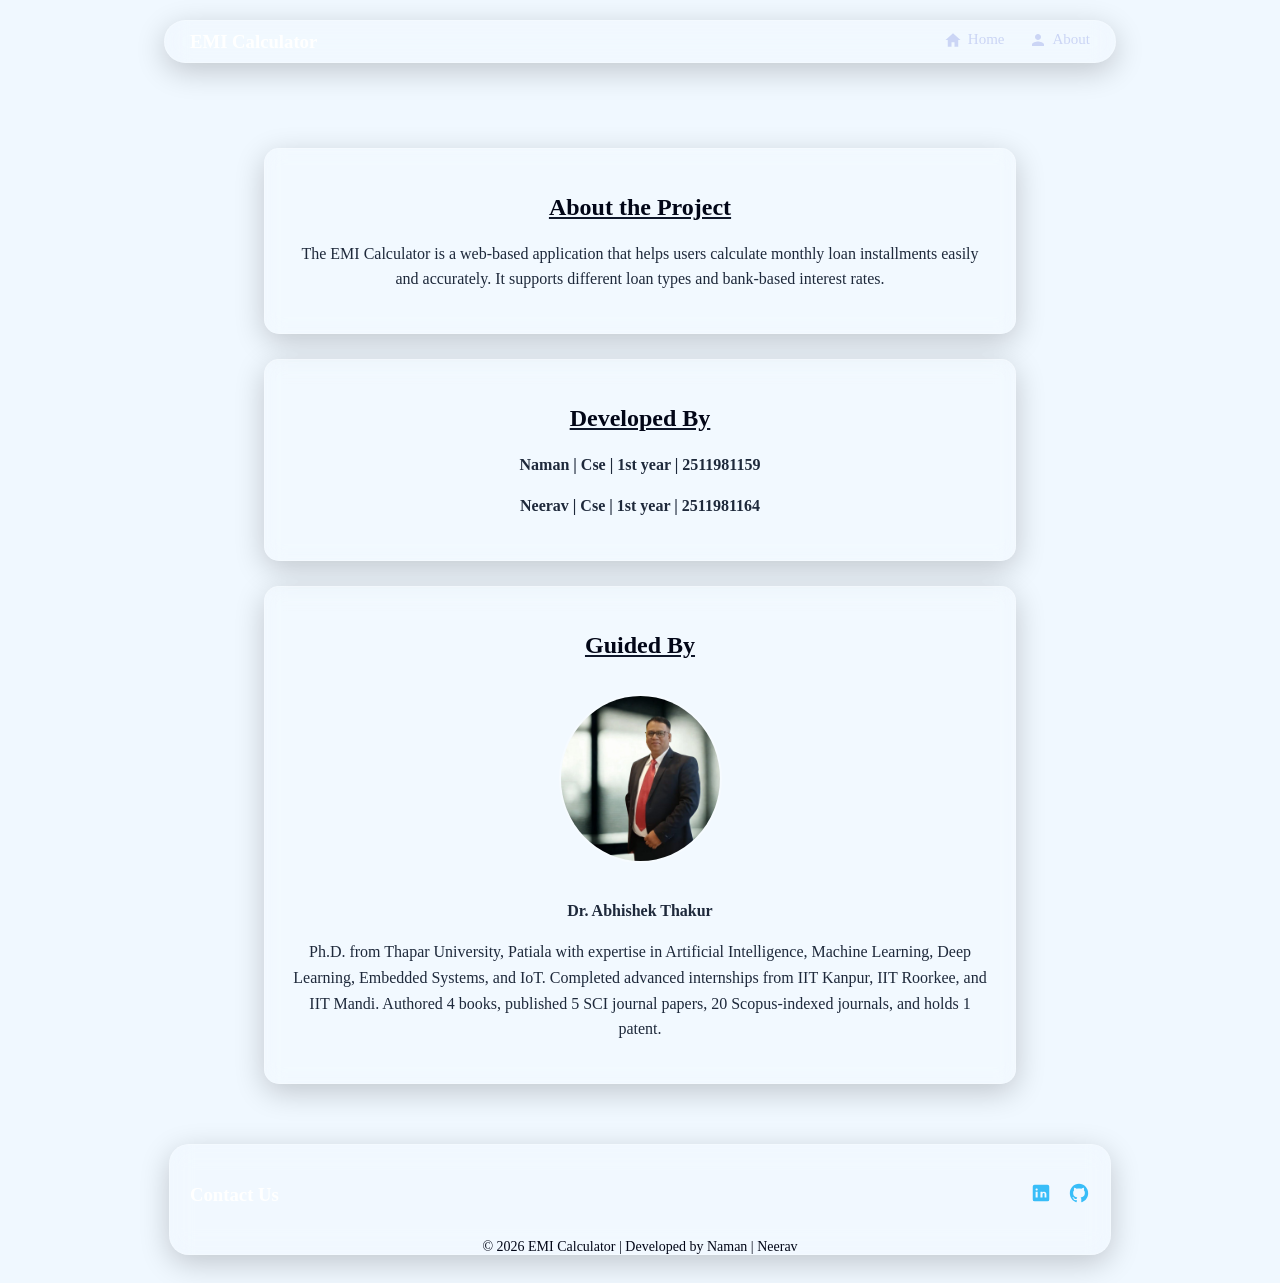
<file: about.html>
<!DOCTYPE html>
<html lang="en">

<head>
    <meta charset="UTF-8">
    <title>About - EMI Calculator</title>
</head>
<link rel="stylesheet" href="about.css">

<body>
    <header class="navbar">
        <h3>EMI Calculator</h3>
        <nav>
            <a href="index.html" class="nav-link">

                <svg viewBox="0 0 24 24" fill="currentColor">
                    <path d="M12 3L2 12H5V21H10V15H14V21H19V12H22L12 3Z" />
                </svg>
                Home
            </a>

            <a href="#about" class="nav-link">
                <!-- About Icon -->
                <svg viewBox="0 0 24 24" fill="currentColor">
                    <path
                        d="M12 12C14.21 12 16 10.21 16 8C16 5.79 14.21 4 12 4C9.79 4 8 5.79 8 8C8 10.21 9.79 12 12 12ZM12 14C9.33 14 4 15.34 4 18V20H20V18C20 15.34 14.67 14 12 14Z" />
                </svg>
                About
            </a>
        </nav>
    </header>
    <section class="about-page">

        <!-- Project Info -->
        <div class="card">
            <u><h2>About the Project</h2></u>
            <p>
                The EMI Calculator is a web-based application that helps users
                calculate monthly loan installments easily and accurately.
                It supports different loan types and bank-based interest rates.
            </p>
        </div>

        <!-- Team -->
        <div class="card">
            <u><h2>Developed By</h2></u>
            <p><strong>Naman | Cse | 1st year | 2511981159</strong></p>
            <p><strong>Neerav | Cse | 1st year | 2511981164</strong></p>
        </div>

        <!-- Guide -->
        <div class="card guide">
            <u><h2>Guided By</h2></u>

            <img src="assets/sir.png" alt="Guide Photo">

            <p><strong>Dr. Abhishek Thakur</strong></p>
            <p>
                Ph.D. from Thapar University, Patiala with expertise in Artificial Intelligence, Machine Learning, Deep Learning, Embedded Systems, and IoT. Completed advanced internships from IIT Kanpur, IIT Roorkee, and IIT Mandi. Authored 4 books, published 5 SCI journal papers, 20 Scopus-indexed journals, and holds 1 patent.
            </p>
        </div>

    </section>

   <footer class="footer">
  <div class="footer-container">

    <!-- Left: Project Info -->
    <div class="footer-left">
      <h3>Contact Us</h3>
    </div>

    <!-- Center: Navigation -->
   

    <!-- Right: Social Icons -->
    <div class="footer-social">

      <!-- LinkedIn -->
      <a href="https://www.linkedin.com/in/naman-adlakha-811a3238a" target="_blank">
        <svg viewBox="0 0 24 24" fill="currentColor">
          <path d="M19 3A2 2 0 0 1 21 5V19A2 2 0 0 1 19 21H5A2 2 0 0 1 3 19V5A2 2 0 0 1 5 3H19ZM8.34 17V10.5H6.13V17H8.34ZM7.24 9.35C7.95 9.35 8.41 8.87 8.41 8.26C8.4 7.63 7.95 7.17 7.26 7.17C6.57 7.17 6.09 7.63 6.09 8.26C6.09 8.87 6.54 9.35 7.22 9.35H7.24ZM17.87 17V13.36C17.87 11.43 16.84 10.5 15.47 10.5C14.39 10.5 13.89 11.1 13.62 11.52V10.5H11.41C11.44 11.17 11.41 17 11.41 17H13.62V13.36C13.62 13.16 13.64 12.97 13.69 12.83C13.85 12.43 14.21 12.01 14.81 12.01C15.58 12.01 15.89 12.6 15.89 13.47V17H17.87Z"/>
        </svg>
      </a>

      <!-- GitHub -->
      <a href="https://github.com/naman1159be25-byte" target="_blank">
        <svg viewBox="0 0 24 24" fill="currentColor">
          <path d="M12 2C6.48 2 2 6.58 2 12.26C2 16.8 4.87 20.66 8.84 22.02C9.34 22.12 9.52 21.8 9.52 21.52C9.52 21.27 9.51 20.54 9.5 19.69C6.73 20.31 6.14 18.42 6.14 18.42C5.68 17.21 5.03 16.9 5.03 16.9C4.12 16.26 5.1 16.28 5.1 16.28C6.1 16.35 6.63 17.34 6.63 17.34C7.52 18.91 8.97 18.46 9.54 18.21C9.63 17.55 9.89 17.1 10.18 16.84C7.95 16.58 5.62 15.69 5.62 11.73C5.62 10.61 6.01 9.7 6.65 8.99C6.55 8.73 6.2 7.68 6.75 6.3C6.75 6.3 7.59 6.03 9.5 7.36C10.29 7.14 11.15 7.03 12 7.03C12.85 7.03 13.71 7.14 14.5 7.36C16.41 6.03 17.25 6.3 17.25 6.3C17.8 7.68 17.45 8.73 17.35 8.99C17.99 9.7 18.38 10.61 18.38 11.73C18.38 15.7 16.04 16.57 13.81 16.83C14.17 17.14 14.5 17.75 14.5 18.68C14.5 20.02 14.49 21.14 14.49 21.52C14.49 21.8 14.67 22.13 15.18 22.02C19.14 20.66 22 16.8 22 12.26C22 6.58 17.52 2 12 2Z"/>
        </svg>
      </a>

    </div>
  </div>

  <p class="footer-bottom">
    © 2026 EMI Calculator | Developed by Naman | Neerav
  </p>
</footer>

</body>

</html>
</file>
<file: about.css>
body{
    background-image: url("https://plus.unsplash.com/premium_photo-1680721443657-a936f7cb9f37?q=80&w=1065&auto=format&fit=crop&ixlib=rb-4.1.0&ixid=M3wxMjA3fDB8MHxwaG90by1wYWdlfHx8fGVufDB8fHx8fA%3D%3D");
    background-repeat: no-repeat;
    background-position: center center;
    background-color:aliceblue;
    display: flex;
    flex-direction: column;
    color:black;
}

.navbar h3{
  color: white;
}
/* Main section */
.about-page {
  margin-top: 120px;
  padding: 20px;

  display: flex;
  flex-direction: column;
  gap: 25px;
  align-items: center;
}

/* Glass cards */
.card {
  width: 90%;
  max-width: 700px;

  padding: 25px;
  background: rgba(255, 255, 255, 0.15);

  backdrop-filter: blur(10px);
  -webkit-backdrop-filter: blur(10px);
  border-radius: 15px;

  box-shadow: 0 8px 30px rgba(0,0,0,0.2);
  border: 1px solid rgba(255,255,255,0.2);

text-align: center;
  color: #0f172a;
}

.card h2 {
  color: #020617;
  font-weight: 700;
}

.card p {
  color: #1e293b;
  line-height: 1.6;
}

/* Guide image */
.guide img {
  width: 159px;
    height: 165px;
  border-radius: 50%;
  margin: 15px 0;
  object-fit: cover;

  border: 2px solid rgba(255,255,255,0.3);
}
.navbar {
  position: absolute;
  top: 20px;
  left: 50%;
  transform: translateX(-50%);

  width: 90%;
  max-width: 900px;
  height: 21px;

  display: flex;
  justify-content: space-between;
  align-items: center;

  padding: 10px 25px;

  background: rgba(255, 255, 255, 0.08);
  backdrop-filter: blur(12px);
  -webkit-backdrop-filter: blur(12px);

  border-radius: 50px;

  box-shadow: 0 8px 30px rgba(0, 0, 0, 0.2);
  border: 1px solid rgba(255, 255, 255, 0.2);

  z-index: 1000;
}
.logo {
  display: flex;
  align-items: center;
  gap: 8px;
  color: white;
  font-weight: 600;
}

/* Nav links */
.nav-link {
  display: inline-flex;
  align-items: center;
  gap: 6px;

  margin-left: 20px;
  text-decoration: none;

  color: #cbd5f5;
  font-size: 15px;

  transition: 0.3s ease;
}


/* Icons inside links */
.nav-link svg {
  width: 18px;
  height: 18px;
}

/* Hover effect */
.nav-link:hover {
  color: #38bdf8;
  transform: translateY(-2px);
}

/* Active glow effect */
.nav-link:active {
  transform: scale(0.95);
}
.footer {
  margin: 40px auto 20px;
  width: 90%;
  max-width: 900px;

  padding: 20px;

  background: rgba(255, 255, 255, 0.08);
  backdrop-filter: blur(12px);
  -webkit-backdrop-filter: blur(12px);

  border-radius: 20px;
  border: 1px solid rgba(255, 255, 255, 0.2);

  box-shadow: 0 8px 30px rgba(0,0,0,0.2);

  color: white;
  height: 69px;
}

/* Layout */
.footer-container {
  display: flex;
  justify-content: space-between;
  align-items: center;
  flex-wrap: wrap;
}

/* Links */
.footer-links a {
  margin: 0 10px;
  color: #cbd5f5;
  text-decoration: none;
  transition: 0.3s;
}

.footer-links a:hover {
  color: #38bdf8;
}

/* Social icons */
.footer-social a {
  margin-left: 12px;
  color: #38bdf8;
  display: inline-flex;
  transition: 0.3s ease;
}

.footer-social svg {
  width: 22px;
  height: 22px;
}

.footer-social a:hover {
  color: white;
  transform: scale(1.2);
}

/* Bottom text */
.footer-bottom {
  text-align: center;
  margin-top: 15px;
  font-size: 14px;
  color: #94a3b8;
}
.footer p{
    color: #020617;
}
</file>
